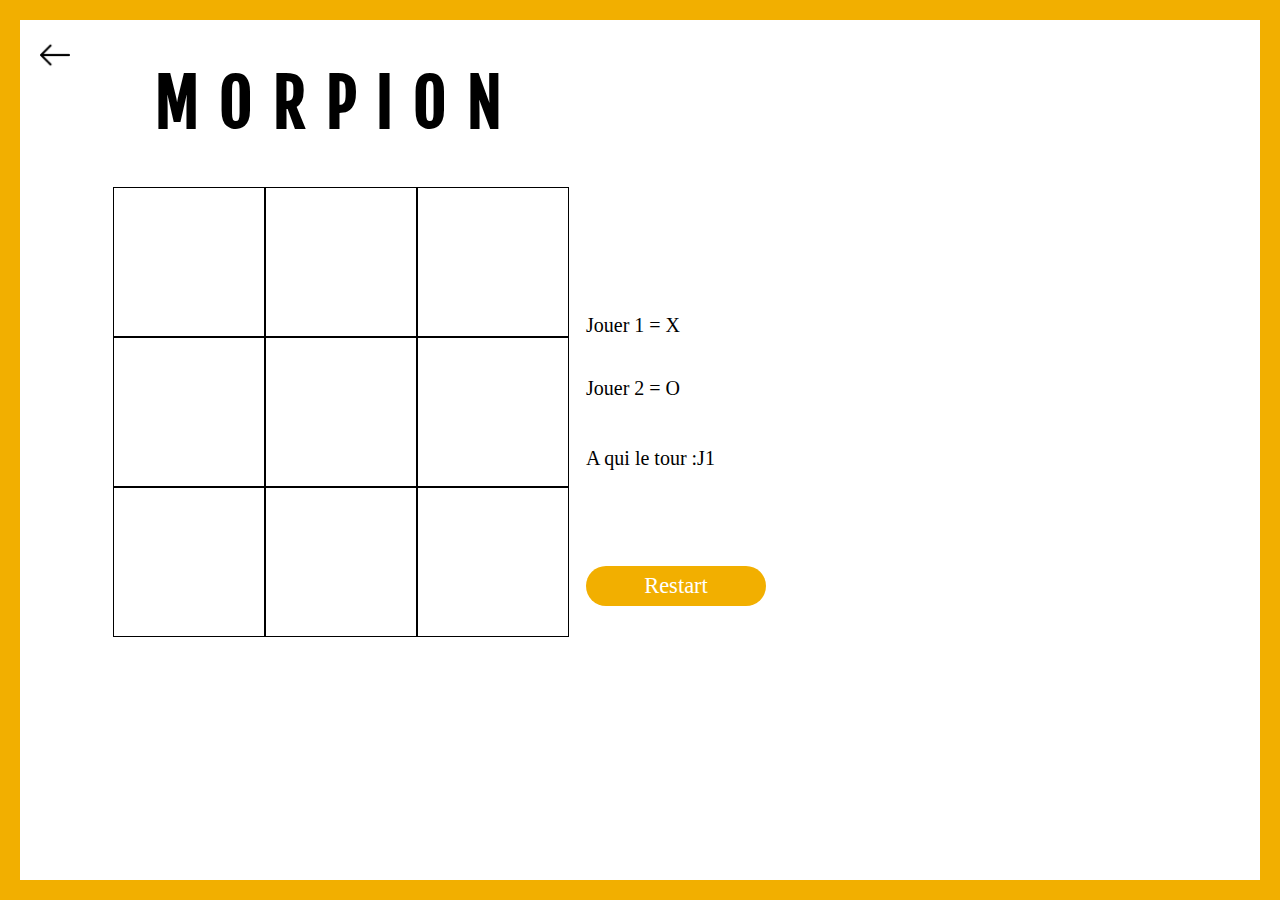
<file: morpion.html>
<!DOCTYPE html>
<html>
  <head>
    <meta charset="utf-8">
    <title>Morpion</title>
    <link rel="stylesheet" href="css/morpion.css">
    <link href="https://fonts.googleapis.com/css?family=Fjalla+One" rel="stylesheet">
  </head>
  <body>
  <div class="container">
    <a href="index.html"><img src="img/arrow.png" alt="" ></a>
    <div class="game">
      <div class="text">
        <h1>MORPION</h1>
      </div>
      <div class="m">
        <div class="morpion">
          <div class="ligne">
            <div class="case"></div>
            <div class="case"></div>
            <div class="case"></div>
          </div>
          <div class="ligne">
            <div class="case"></div>
            <div class="case"></div>
            <div class="case"></div>
          </div>
          <div class="ligne">
            <div class="case"></div>
            <div class="case"></div>
            <div class="case"></div>
          </div>
        </div>
      </div>
    </div>

    <div class="info">
      <div class="player">
        <p>Jouer 1 = X</p>
        <p>Jouer 2 = O</p>
        <div class="change">
          <div class="tours">
            <h4>A qui le tour :</H4>
          </div>
          <div class="joueurs">
            <p id="changeplayer">J1</p>
          </div>
        </div>
      </div>
      <div class="playagain">
        <h2 class="win">Winner is J2</h2>
        <div class="button">
          <a href="javascript:window.location.reload()"><p>Restart</p></a>
        </div>
      </div>
    </div>
  </div>
  <script src="js/morpion.js" charset="utf-8"></script>
  </body>
</html>
</file>
<file: css/morpion.css>
body{
  margin: 0;
}

h1{
  font-family: 'Fjalla One', sans-serif;
  font-size: 4em;
  letter-spacing: 20px;
}

a{
  text-decoration: none;
  top: 0;
  left: 0;
  right: 0;
  bottom: 0;
  cursor: pointer;
}

h4, p, h2{
  font-family: 'DINOT';
  font-weight: normal;
  font-style: normal;
  font-size: 1.250em;
}

img{
  position: relative;
  height: 30px;
  width: 30px;
  margin: 20px;
}

.container{
  height: 100vh;
  width: 100vw;
  display: flex;
  border: 20px #f2af00 solid;
  box-sizing: border-box;
}

.game{
  display: flex;
  flex-flow: column;
  width: 40%;
}

.info{
  display: flex;
  align-items: center;
  justify-content: center;
  flex-direction: column;
}

.text{
  display: flex;
  justify-content: center;
  align-items: center;
}

.m {
  display: flex;
  justify-content: center;
  align-items: center;
}

.morpion{
  width: 450px;
  height: 450px;
  display: flex;
}

.ligne{
  display: flex;
  flex-direction: column;
}

.case{
  width: 150px;
  height: 150px;
  border: 1px solid black;
}

.win{
  font-family: 'DINOT';
  font-weight: bold;
  font-style: normal;  color: black;
  opacity: 0;
}

.button{
  width: 180px;
  height: 40px;
  background-color: blue;
  display: flex;
  justify-content: center;
  align-items: center;
  border-radius: 20px;
  background-color: #f2af00;
  margin-top: 30px;
}

a{
  position: relative;
  text-decoration: none;
  color: white;
  font-family: 'DINOT';
  font-weight: bold;
  font-style: normal;
  font-size: 1.125em;
  top: 0;
  left: 0;
  bottom: 0;
  right: 0;
}

.winnerj1{
  opacity: 1;
}

.player{
  display: flex;
  flex-direction: column;
  width: 100%;
}

.change{
 width: 100%;
 display: flex;
 align-items: center;
}

.tours{
  display: flex;
  align-items: center;
  justify-content: center;
}
.joueurs{
  display: flex;
  align-items: center;
  justify-content: center;
}

.cross{
  background-image: url(../img/croix.png);
  background-size: cover;
  width: 150px;
  height: 150px;
}

.round{
  background-image: url(../img/rond.png);
  background-size: cover;
  width: 150px;
  height: 150px;
}
</file>
